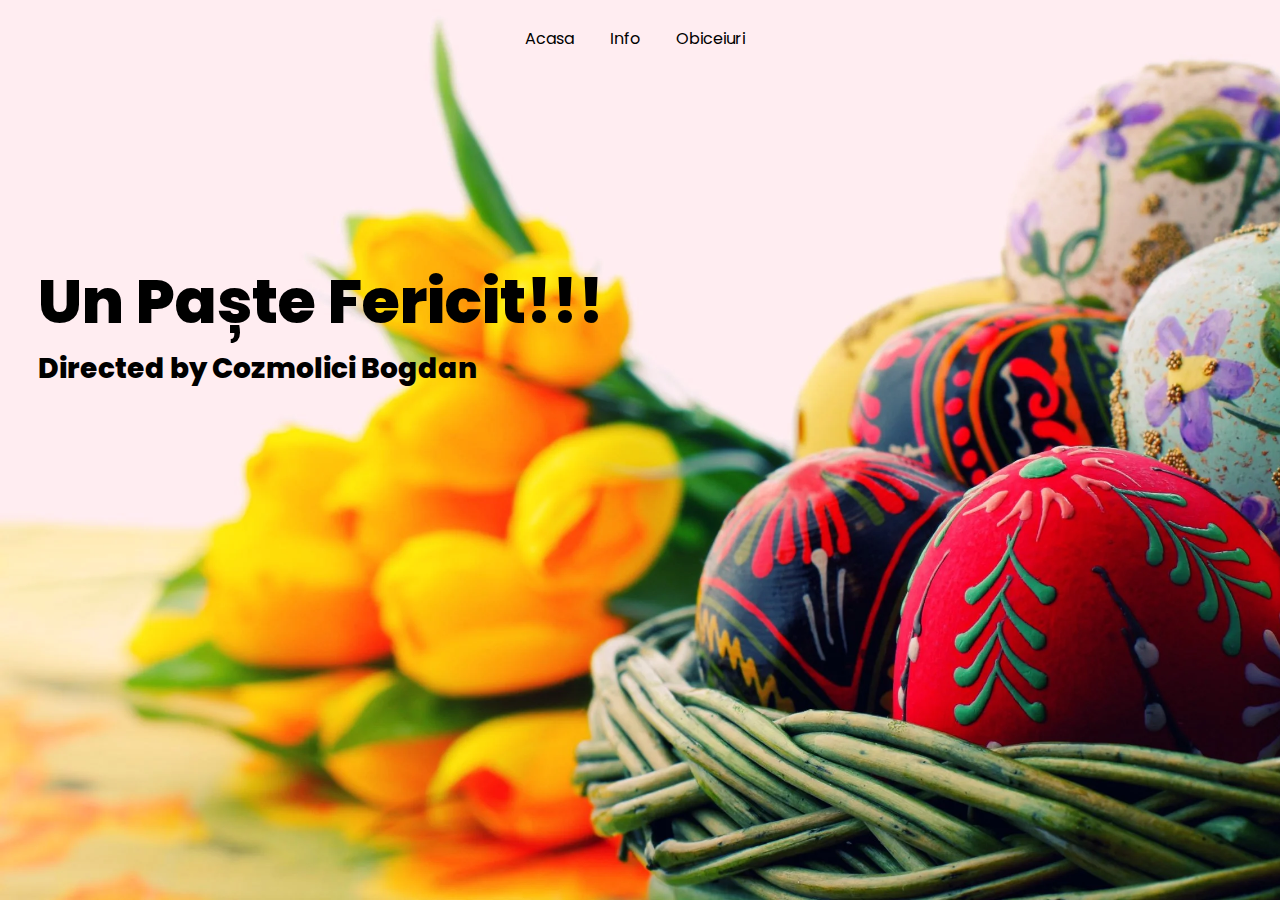
<file: index.html>
<!DOCTYPE html>
<html lang="en">
<head>
    <meta charset="UTF-8">
    <meta http-equiv="X-UA-Compatible" content="IE=edge">
    <meta name="viewport" content="width=device-width, initial-scale=1.0">
    <title>Un Paste Fericit</title>
    <link rel="stylesheet" href="style.css">
    <link href="https://fonts.googleapis.com/css2?family=Poppins:wght@100;200;300;400;600;700&display=swap" rel="stylesheet">
</head>
<body>
    
    <div class="home">
        <section class="navbar">
            <ul class="nav-links">
                <li><a href="index.html">Acasa</a> </li>
                <li><a href="info.html">Info</a> </li>
                <li><a href="obiceiuri.html">Obiceiuri</a></li>
            </ul>
        </section>

        <div class="quote">
            <p >
                Un Paște Fericit!!!
            </p>
            <p class="autor">
                Directed by Cozmolici Bogdan
            </p>
            

        </div>
    </div>
   
    

   
</body>
</html>
</file>
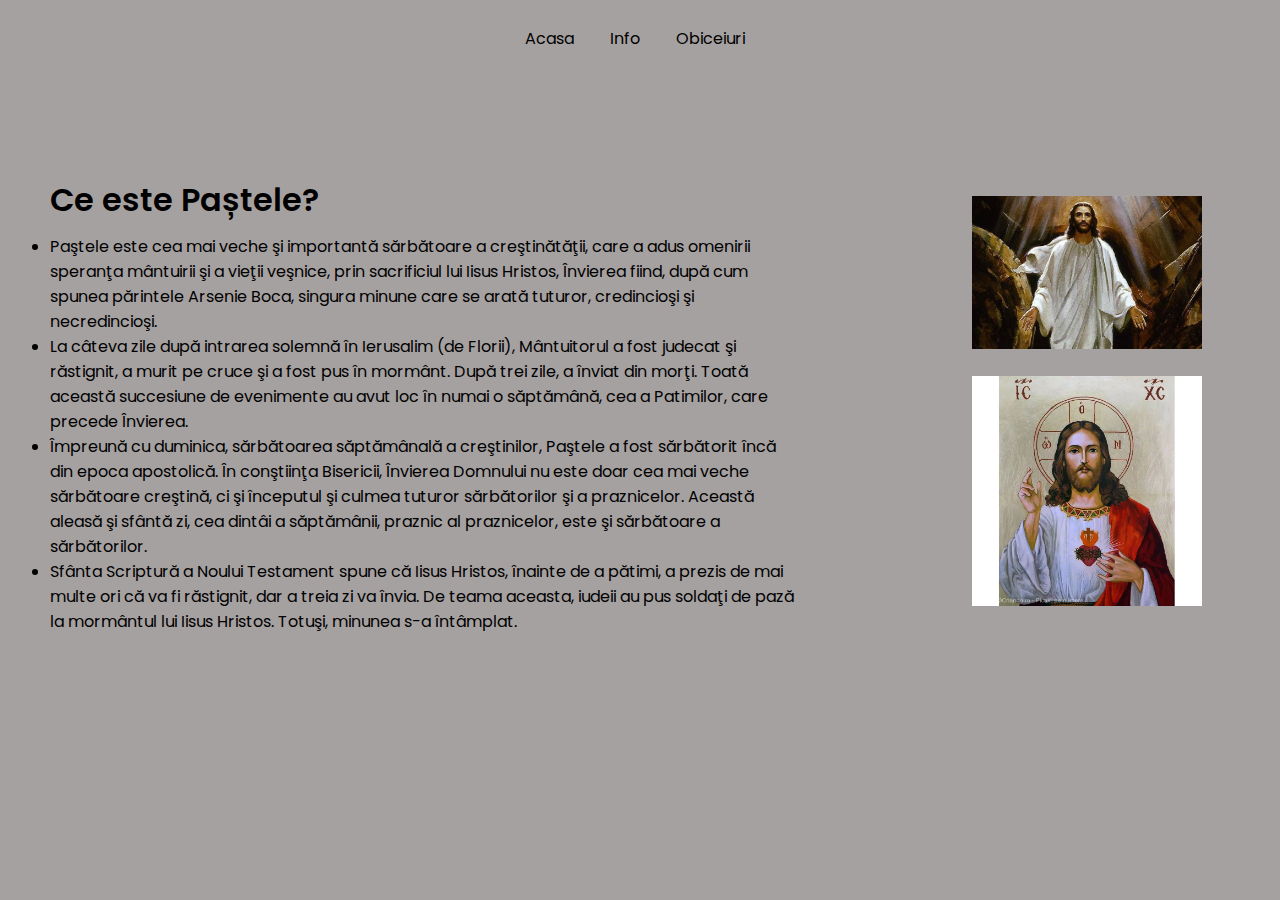
<file: info.html>
<!DOCTYPE html>
<html lang="en">
<head>
    <meta charset="UTF-8">
    <meta http-equiv="X-UA-Compatible" content="IE=edge">
    <meta name="viewport" content="width=device-width, initial-scale=1.0">
    <link rel="stylesheet" href="style.css">
    <link href="https://fonts.googleapis.com/css2?family=Poppins:wght@100;200;300;400;600;700&display=swap" rel="stylesheet">
    <title>Info</title>
</head>
<body>
    <div class="info">
        <section class="navbar">
            <ul class="nav-links">
                <li><a href="index.html">Acasa</a> </li>
                <li><a href="info.html">Info</a> </li>
                <li><a href="obiceiuri.html">Obiceiuri</a></li>
            </ul>
        </section>

        <div class="about-info">
            <div class="text">
                <p class="text-title"> Ce este Paștele?</p>
                <ul>
                    <li>  Paştele este cea mai veche şi importantă sărbătoare a creştinătăţii, care a adus omenirii speranţa mântuirii şi a vieţii veşnice, prin sacrificiul lui Iisus Hristos, Învierea fiind, după cum spunea părintele Arsenie Boca, singura minune care se arată tuturor, credincioşi şi necredincioşi. </li>
                    <li>  La câteva zile după intrarea solemnă în Ierusalim (de Florii), Mântuitorul a fost judecat şi răstignit, a murit pe cruce şi a fost pus în mormânt. După trei zile, a înviat din morţi. Toată această succesiune de evenimente au avut loc în numai o săptămână, cea a Patimilor, care precede Învierea.</li>
                    <li>  Împreună cu duminica, sărbătoarea săptămânală a creştinilor, Paştele a fost sărbătorit încă din epoca apostolică. În conştiinţa Bisericii, Învierea Domnului nu este doar cea mai veche sărbătoare creştină, ci şi începutul şi culmea tuturor sărbătorilor şi a praznicelor. Această aleasă şi sfântă zi, cea dintâi a săptămânii, praznic al praznicelor, este şi sărbătoare a sărbătorilor.</li>
                    <li> Sfânta Scriptură a Noului Testament spune că Iisus Hristos, înainte de a pătimi, a prezis de mai multe ori că va fi răstignit, dar a treia zi va învia. De teama aceasta, iudeii au pus soldaţi de pază la mormântul lui Iisus Hristos. Totuşi, minunea s-a întâmplat.</li>
                </ul>
                
            </div>

            <div class="images">
                <img src="1.jpg" alt="">
                <img src="2.webp" alt="">
            </div>

        </div>

    </div>
    
</body>
</html>
</file>
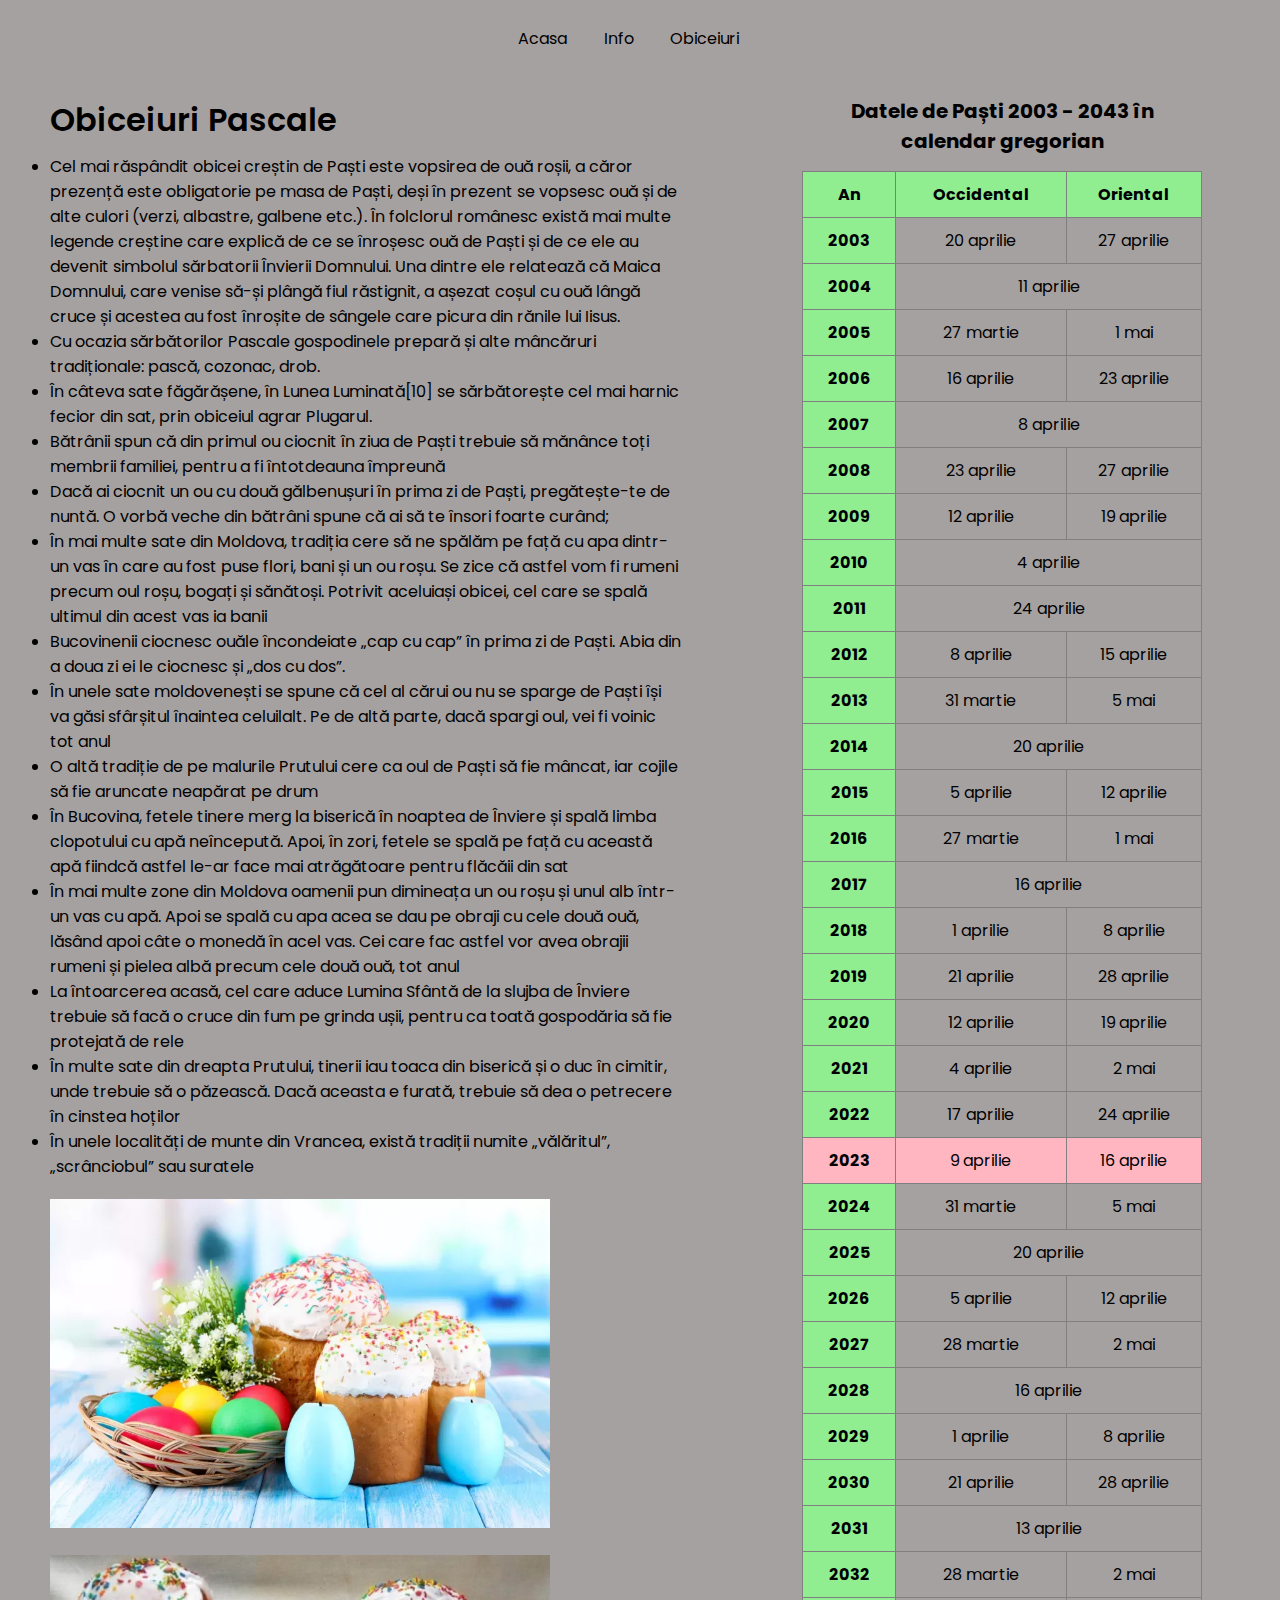
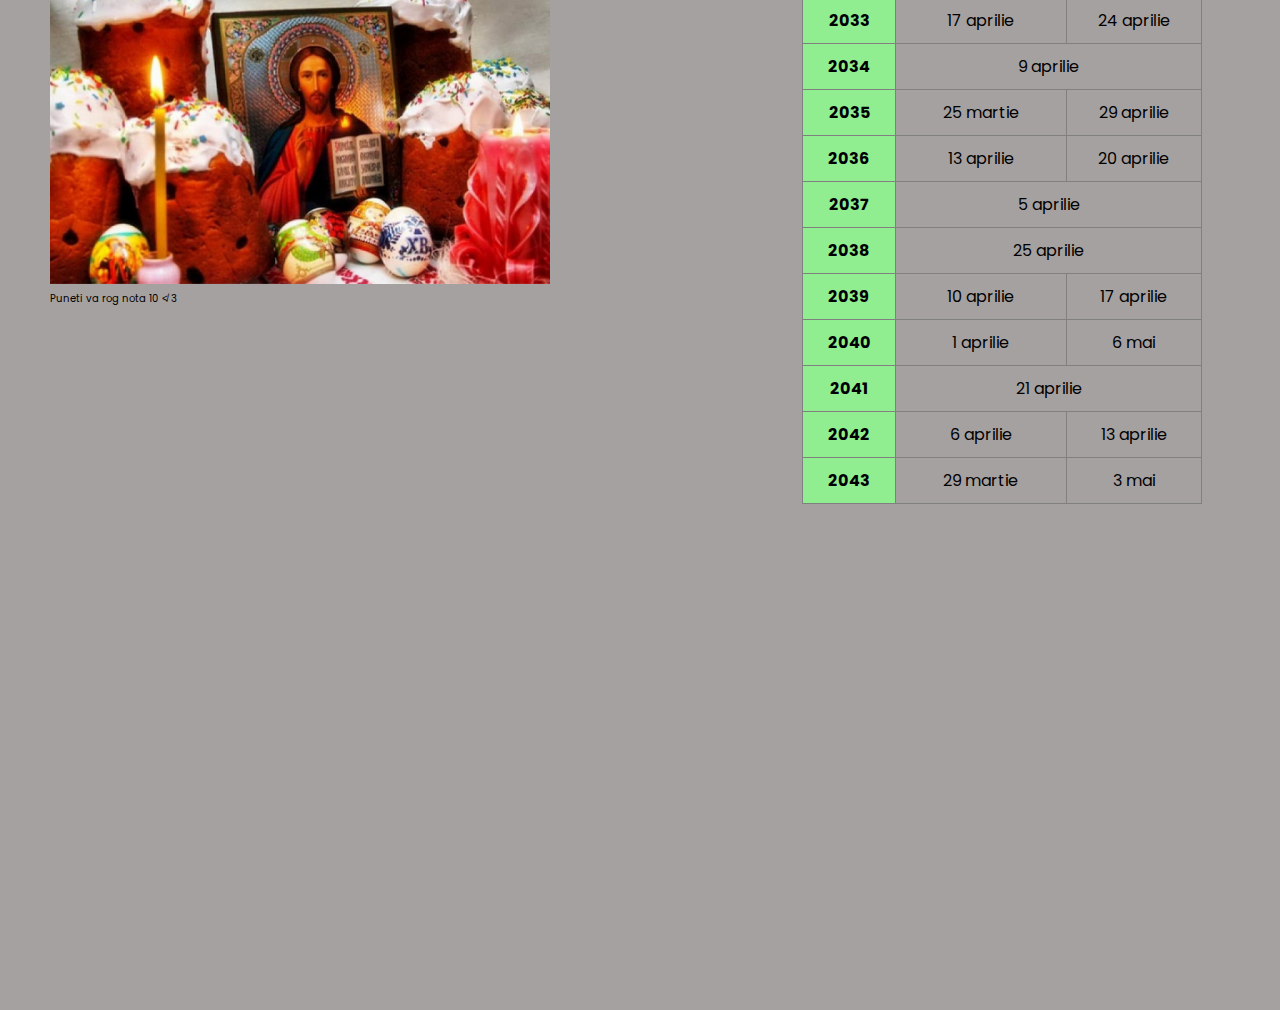
<file: obiceiuri.html>
<!DOCTYPE html>
<html lang="en">
<head>
    <meta charset="UTF-8">
    <meta http-equiv="X-UA-Compatible" content="IE=edge">
    <meta name="viewport" content="width=device-width, initial-scale=1.0">
    <link rel="stylesheet" href="style.css">
    <link href="https://fonts.googleapis.com/css2?family=Poppins:wght@100;200;300;400;600;700&display=swap" rel="stylesheet">
    <title>Obiceiuri</title>
</head>
<body>
    <div class="info info-obiceiuri">
        <section class="navbar one">
            <ul class="nav-links">
                <li><a href="index.html">Acasa</a> </li>
                <li><a href="info.html">Info</a> </li>
                <li><a href="obiceiuri.html">Obiceiuri</a></li>
            </ul>
        </section>

        <div  class="about-obiceiuri">
            <div class="text obiceiuri-text">
                <p class="text-title">Obiceiuri Pascale</p>
                <ul>
                    <li>  Cel mai răspândit obicei creștin de Paști este vopsirea de ouă roșii, a căror prezență este obligatorie pe masa de Paști, deși în prezent se vopsesc ouă și de alte culori (verzi, albastre, galbene etc.). În folclorul românesc există mai multe legende creștine care explică de ce se înroșesc ouă de Paști și de ce ele au devenit simbolul sărbatorii Învierii Domnului. Una dintre ele relatează că Maica Domnului, care venise să-și plângă fiul răstignit, a așezat coșul cu ouă lângă cruce și acestea au fost înroșite de sângele care picura din rănile lui Iisus. </li>
                    <li>  Cu ocazia sărbătorilor Pascale gospodinele prepară și alte mâncăruri tradiționale: pască, cozonac, drob.</li>
                    <li>  În câteva sate făgărășene, în Lunea Luminată[10] se sărbătorește cel mai harnic fecior din sat, prin obiceiul agrar Plugarul.</li>
                    <li>  Bătrânii spun că din primul ou ciocnit în ziua de Paști trebuie să mănânce toți membrii familiei, pentru a fi întotdeauna împreună</li>
                    <li>  Dacă ai ciocnit un ou cu două gălbenușuri în prima zi de Paști, pregătește-te de nuntă. O vorbă veche din bătrâni spune că ai să te însori foarte curând;</li>
                    <li>  În mai multe sate din Moldova, tradiția cere să ne spălăm pe față cu apa dintr-un vas în care au fost puse flori, bani și un ou roșu. Se zice că astfel vom fi rumeni precum oul roșu, bogați și sănătoși. Potrivit aceluiași obicei, cel care se spală ultimul din acest vas ia banii</li>
                    <li>  Bucovinenii ciocnesc ouăle încondeiate „cap cu cap” în prima zi de Paști. Abia din a doua zi ei le ciocnesc și „dos cu dos”.</li>
                    <li>  În unele sate moldovenești se spune că cel al cărui ou nu se sparge de Paști își va găsi sfârșitul înaintea celuilalt. Pe de altă parte, dacă spargi oul, vei fi voinic tot anul</li>
                    <li>  O altă tradiție de pe malurile Prutului cere ca oul de Paști să fie mâncat, iar cojile să fie aruncate neapărat pe drum</li>
                    <li>  În Bucovina, fetele tinere merg la biserică în noaptea de Înviere și spală limba clopotului cu apă neîncepută. Apoi, în zori, fetele se spală pe față cu această apă fiindcă astfel le-ar face mai atrăgătoare pentru flăcăii din sat</li>
                    <li>  În mai multe zone din Moldova oamenii pun dimineața un ou roșu și unul alb într-un vas cu apă. Apoi se spală cu apa acea se dau pe obraji cu cele două ouă, lăsând apoi câte o monedă în acel vas. Cei care fac astfel vor avea obrajii rumeni și pielea albă precum cele două ouă, tot anul</li>
                    <li>  La întoarcerea acasă, cel care aduce Lumina Sfântă de la slujba de Înviere trebuie să facă o cruce din fum pe grinda ușii, pentru ca toată gospodăria să fie protejată de rele</li>
                    <li>  În multe sate din dreapta Prutului, tinerii iau toaca din biserică și o duc în cimitir, unde trebuie să o păzească. Dacă aceasta e furată, trebuie să dea o petrecere în cinstea hoților</li>
                    <li>  În unele localități de munte din Vrancea, există tradiții numite „vălăritul”, „scrânciobul” sau suratele</li>   

                </ul>

                <div class="images img-obiceiuri">
                    <img src="o1.webp" alt="">
                    <img src="o2.jpg" alt="">
                </div>

                <p class="nota10">
                    Puneti va rog nota 10 &#8814 3
                </p>
                
            </div>

            <div class="tabel">
                <table style="width: 400px; text-align: center; border-collapse: collapse" border="1">
                    <caption style="font-weight: 700; text-align: center; margin-bottom: 15px ">
                        Datele de Paști 2003 - 2043 în calendar gregorian
                    </caption>
                    <tbody>
                        <tr>
                            <th style="padding: 10px; background-color: lightgreen">
                                An
                            </th>
                            <th style="padding: 10px; background-color: lightgreen">
                                Occidental
                            </th>
                            <th style="padding: 10px; background-color: lightgreen">
                                Oriental
                            </th>
                        </tr>
                        <tr>
                            <th style="padding: 10px; background-color: lightgreen">
                                2003
                            </th>
                            <td style="padding: 10px">20 aprilie</td>
                            <td style="padding: 10px">27 aprilie</td>
                        </tr>
                        <tr>
                            <th style="padding: 10px; background-color: lightgreen">
                                2004
                            </th>
                            <td style="padding: 10px" colspan="2">11 aprilie</td>
                        </tr>
                        <tr>
                            <th style="padding: 10px; background-color: lightgreen">
                                2005
                            </th>
                            <td style="padding: 10px">27 martie</td>
                            <td style="padding: 10px">1 mai</td>
                        </tr>
                        <tr>
                            <th style="padding: 10px; background-color: lightgreen">
                                2006
                            </th>
                            <td style="padding: 10px">16 aprilie</td>
                            <td style="padding: 10px">23 aprilie</td>
                        </tr>
                        <tr>
                            <th style="padding: 10px; background-color: lightgreen">
                                2007
                            </th>
                            <td style="padding: 10px" colspan="2">8 aprilie</td>
                        </tr>
                        <tr>
                            <th style="padding: 10px; background-color: lightgreen">
                                2008
                            </th>
                            <td style="padding: 10px">23 aprilie</td>
                            <td style="padding: 10px">27 aprilie</td>
                        </tr>
                        <tr>
                            <th style="padding: 10px; background-color: lightgreen">
                                2009
                            </th>
                            <td style="padding: 10px">12 aprilie</td>
                            <td style="padding: 10px">19 aprilie</td>
                        </tr>
                        <tr>
                            <th style="padding: 10px; background-color: lightgreen">
                                2010
                            </th>
                            <td style="padding: 10px" colspan="2">4 aprilie</td>
                        </tr>
                        <tr>
                            <th style="padding: 10px; background-color: lightgreen">
                                2011
                            </th>
                            <td style="padding: 10px" colspan="2">24 aprilie</td>
                        </tr>
                        <tr>
                            <th style="padding: 10px; background-color: lightgreen">
                                2012
                            </th>
                            <td style="padding: 10px">8 aprilie</td>
                            <td style="padding: 10px">15 aprilie</td>
                        </tr>
                        <tr>
                            <th style="padding: 10px; background-color: lightgreen">
                                2013
                            </th>
                            <td style="padding: 10px">31 martie</td>
                            <td style="padding: 10px">5 mai</td>
                        </tr>
                        <tr>
                            <th style="padding: 10px; background-color: lightgreen">
                                2014
                            </th>
                            <td style="padding: 10px" colspan="2">20 aprilie</td>
                        </tr>
                        <tr>
                            <th style="padding: 10px; background-color: lightgreen">
                                2015
                            </th>
                            <td style="padding: 10px">5 aprilie</td>
                            <td style="padding: 10px">12 aprilie</td>
                        </tr>
                        <tr>
                            <th style="padding: 10px; background-color: lightgreen">
                                2016
                            </th>
                            <td style="padding: 10px">27 martie</td>
                            <td style="padding: 10px">1 mai</td>
                        </tr>
                        <tr>
                            <th style="padding: 10px; background-color: lightgreen">
                                2017
                            </th>
                            <td style="padding: 10px" colspan="2">16 aprilie</td>
                        </tr>
                        <tr>
                            <th style="padding: 10px; background-color: lightgreen">
                                2018
                            </th>
                            <td style="padding: 10px">1 aprilie</td>
                            <td style="padding: 10px">8 aprilie</td>
                        </tr>
                        <tr>
                            <th style="padding: 10px; background-color: lightgreen">
                                2019
                            </th>
                            <td style="padding: 10px">21 aprilie</td>
                            <td style="padding: 10px">28 aprilie</td>
                        </tr>
                        <tr>
                            <th style="padding: 10px; background-color: lightgreen">
                                2020
                            </th>
                            <td style="padding: 10px">12 aprilie</td>
                            <td style="padding: 10px">19 aprilie</td>
                        </tr>
                        <tr>
                            <th style="padding: 10px; background-color: lightgreen">
                                2021
                            </th>
                            <td style="padding: 10px">4 aprilie</td>
                            <td style="padding: 10px">2 mai</td>
                        </tr>
                        <tr>
                            <th style="padding: 10px; background-color: lightgreen">
                                2022
                            </th>
                            <td style="padding: 10px">17 aprilie</td>
                            <td style="padding: 10px">24 aprilie</td>
                        </tr>
                        <tr>
                            <th style="padding: 10px; background-color: lightpink">2023</th>
                            <td style="padding: 10px; background-color: lightpink">9 aprilie</td>
                            <td style="padding: 10px; background-color: lightpink">16 aprilie</td>
                        </tr>
                        <tr>
                            <th style="padding: 10px; background-color: lightgreen">
                                2024
                            </th>
                            <td style="padding: 10px">31 martie</td>
                            <td style="padding: 10px">5 mai</td>
                        </tr>
                        <tr>
                            <th style="padding: 10px; background-color: lightgreen">
                                2025
                            </th>
                            <td style="padding: 10px" colspan="2">20 aprilie</td>
                        </tr>
                        <tr>
                            <th style="padding: 10px; background-color: lightgreen">
                                2026
                            </th>
                            <td style="padding: 10px">5 aprilie</td>
                            <td style="padding: 10px">12 aprilie</td>
                        </tr>
                        <tr>
                            <th style="padding: 10px; background-color: lightgreen">
                                2027
                            </th>
                            <td style="padding: 10px">28 martie</td>
                            <td style="padding: 10px">2 mai</td>
                        </tr>
                        <tr>
                            <th style="padding: 10px; background-color: lightgreen">
                                2028
                            </th>
                            <td style="padding: 10px" colspan="2">16 aprilie</td>
                        </tr>
                        <tr>
                            <th style="padding: 10px; background-color: lightgreen">
                                2029
                            </th>
                            <td style="padding: 10px">1 aprilie</td>
                            <td style="padding: 10px">8 aprilie</td>
                        </tr>
                        <tr>
                            <th style="padding: 10px; background-color: lightgreen">
                                2030
                            </th>
                            <td style="padding: 10px">21 aprilie</td>
                            <td style="padding: 10px">28 aprilie</td>
                        </tr>
                        <tr>
                            <th style="padding: 10px; background-color: lightgreen">
                                2031
                            </th>
                            <td style="padding: 10px" colspan="2">13 aprilie</td>
                        </tr>
                        <tr>
                            <th style="padding: 10px; background-color: lightgreen">
                                2032
                            </th>
                            <td style="padding: 10px">28 martie</td>
                            <td style="padding: 10px">2 mai</td>
                        </tr>
                        <tr>
                            <th style="padding: 10px; background-color: lightgreen">
                                2033
                            </th>
                            <td style="padding: 10px">17 aprilie</td>
                            <td style="padding: 10px">24 aprilie</td>
                        </tr>
                        <tr>
                            <th style="padding: 10px; background-color: lightgreen">
                                2034
                            </th>
                            <td style="padding: 10px" colspan="2">9 aprilie</td>
                        </tr>
                        <tr>
                            <th style="padding: 10px; background-color: lightgreen">
                                2035
                            </th>
                            <td style="padding: 10px">25 martie</td>
                            <td style="padding: 10px">29 aprilie</td>
                        </tr>
                        <tr>
                            <th style="padding: 10px; background-color: lightgreen">
                                2036
                            </th>
                            <td style="padding: 10px">13 aprilie</td>
                            <td style="padding: 10px">20 aprilie</td>
                        </tr>
                        <tr>
                            <th style="padding: 10px; background-color: lightgreen">
                                2037
                            </th>
                            <td style="padding: 10px" colspan="2">5 aprilie</td>
                        </tr>
                        <tr>
                            <th style="padding: 10px; background-color: lightgreen">
                                2038
                            </th>
                            <td style="padding: 10px" colspan="2">25 aprilie</td>
                        </tr>
                        <tr>
                            <th style="padding: 10px; background-color: lightgreen">
                                2039
                            </th>
                            <td style="padding: 10px">10 aprilie</td>
                            <td style="padding: 10px">17 aprilie</td>
                        </tr>
                        <tr>
                            <th style="padding: 10px; background-color: lightgreen">
                                2040
                            </th>
                            <td style="padding: 10px">1 aprilie</td>
                            <td style="padding: 10px">6 mai</td>
                        </tr>
                        <tr>
                            <th style="padding: 10px; background-color: lightgreen">
                                2041
                            </th>
                            <td style="padding: 10px" colspan="2">21 aprilie</td>
                        </tr>
                        <tr>
                            <th style="padding: 10px; background-color: lightgreen">
                                2042
                            </th>
                            <td style="padding: 10px">6 aprilie</td>
                            <td style="padding: 10px">13 aprilie</td>
                        </tr>
                        <tr>
                            <th style="padding: 10px; background-color: lightgreen">
                                2043
                            </th>
                            <td style="padding: 10px">29 martie</td>
                            <td style="padding: 10px">3 mai</td>
                        </tr>
                    </tbody>
                </table>
            </div>

        </div>
    </div>

</body>
</html>
</file>
<file: style.css>
*{
    margin: 0;
    padding: 0;
    font-family: 'Poppins', sans-serif;
}

.home{
    background-image: url("home.webp");
    background-size: cover;
    position: relative;
    width: 100%;
    height: 100vh;
}

.navbar{
    margin: auto;
    width: 18%;
    padding: 2% 6%;
}

.nav-links{
    display: flex;
    justify-content: space-between;
}

.nav-links li{
    margin-right: 10px;
    display: inline-block;
}

a{
    transition: 0.4s;
    text-decoration: none;
    color: black;
}

.quote{
    position: absolute;
    font-weight: 800;
    font-size: 62px;
    margin-left: 3%;
    margin-top: 14%;
    color:black;
}
.autor{
    font-size: 28px;
}

.one{
    margin-left: 34.5%;
}

/*  INFO   */

.about-info{
    margin-top: 100px;
    width: 90%;
    display: flex;
    margin-left: 50px;
    justify-content: space-between;
}

.about-obiceiuri{
    margin-top: 20px;
    width: 90%;
    display: flex;
    margin-left: 50px;

    justify-content: space-between;
}

.info{
    background-color: rgb(166, 161, 161);
    width: 100%;
    height: 100vh;

}

.text-title{
    font-weight: 600;
    font-size: 32px;
    margin-bottom: 10px;
}



.text{
    width: 65%;
}

.images{
    width: 20%;
}
.images img{
    width: 230px;
    margin-top: 20px;
}


caption{
    font-size: 20px;
}

.obiceiuri-text{
    width: 55%;
}
.img-obiceiuri{
    width: 70%;
}
.img-obiceiuri img{
    width: 500px;
}

.nota10{
    font-size: 10px;
}

a:hover{
    color:#f44336;
}

.info-obiceiuri{
    height: 290vh;
}
</file>
